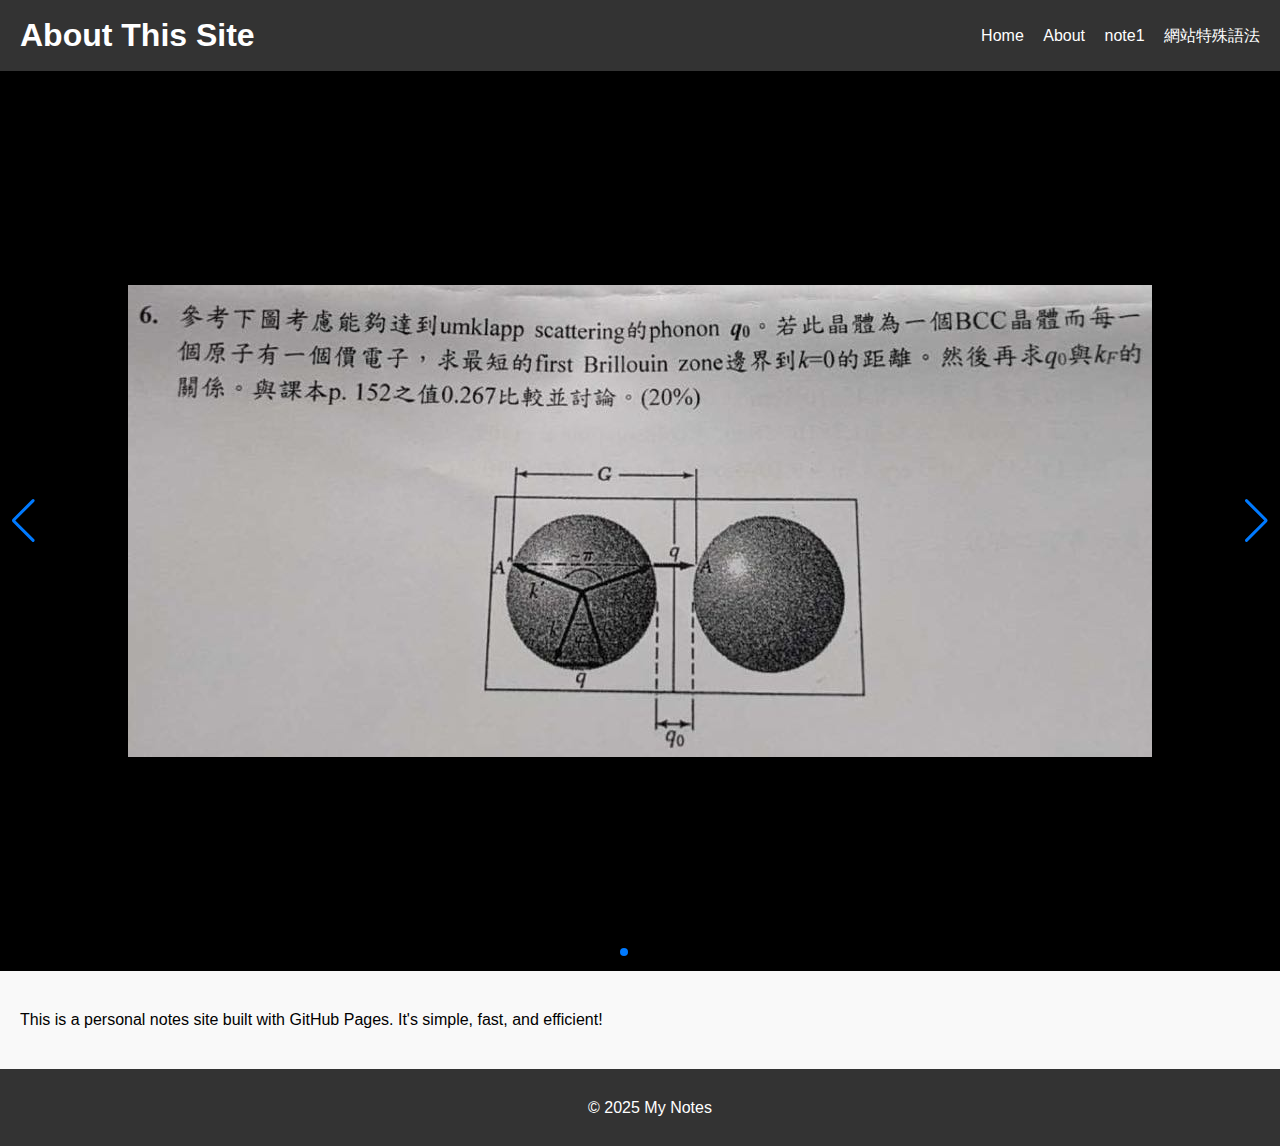
<file: index.html>
<!DOCTYPE html>
<html lang="en">
<head>
    <meta charset="UTF-8">
    <meta name="viewport" content="width=device-width, initial-scale=1.0">
    <title>About</title>
    <!-- 引入 Swiper 的 CSS -->
    <link rel="stylesheet" href="https://unpkg.com/swiper/swiper-bundle.min.css">
    <!-- 自訂樣式 -->
    <link rel="stylesheet" href="assets/css/style.css">
    <style>
        /* Swiper 基本樣式 */
        .swiper {
            width: 100%;
            height: 100vh; /* 設定輪播高度 */
        }
        .swiper-slide {
            display: flex;
            justify-content: center;
            align-items: center;
            background: #000;
        }
        .swiper-slide img {
            max-width: 100%;
            max-height: 100%;
            object-fit: contain; /* 確保圖片完整顯示 */
        }

        /* 網站樣式 */
        body {
            font-family: Arial, sans-serif;
            margin: 0;
            padding: 0;
        }
        header {
            background: #333;
            color: white;
            padding: 10px 20px;
            display: flex;
            justify-content: space-between;
            align-items: center;
        }
        header h1 {
            margin: 0;
        }
        nav a {
            color: white;
            margin-left: 15px;
            text-decoration: none;
        }
        nav a:hover {
            text-decoration: underline;
        }
        main {
            padding: 20px;
        }
        footer {
            background: #333;
            color: white;
            text-align: center;
            padding: 10px;
            position: relative;
            bottom: 0;
            width: 100%;
        }
    </style>
</head>
<body>
    <!-- 頁首 -->
    <header>
        <h1>About This Site</h1>
        <nav>
            <a href="index.html">Home</a>
            <a href="about.html">About</a>
            <a href="notes/note1.html">note1</a>
            <a href="notes/note2.html">網站特殊語法</a>
        </nav>
    </header>

    <!-- 輪播圖片區域 -->
    <div class="swiper">
        <div class="swiper-wrapper">
            <div class="swiper-slide">
                <img src="photos/photo1.jpg" alt="圖片 1">
            </div>
            <div class="swiper-slide">
                <img src="photos/photo2.jpg" alt="圖片 2">
            </div>
            <div class="swiper-slide">
                <img src="photos/photo3.jpg" alt="圖片 3">
            </div>
        </div>
        <!-- 左右箭頭 -->
        <div class="swiper-button-next"></div>
        <div class="swiper-button-prev"></div>
        <!-- 分頁圓點 -->
        <div class="swiper-pagination"></div>
    </div>

    <!-- 主要內容 -->
    <main>
        <p>This is a personal notes site built with GitHub Pages. It's simple, fast, and efficient!</p>
    </main>

    <!-- 頁腳 -->
    <footer>
        <p>&copy; 2025 My Notes</p>
    </footer>

    <!-- 引入 Swiper 的 JavaScript -->
    <script src="https://unpkg.com/swiper/swiper-bundle.min.js"></script>
    <script>
        const swiper = new Swiper('.swiper', {
            loop: true, // 無限循環
            navigation: {
                nextEl: '.swiper-button-next',
                prevEl: '.swiper-button-prev',
            },
            pagination: {
                el: '.swiper-pagination',
                clickable: true,
            },
        });
    </script>
</body>
</html>
</file>
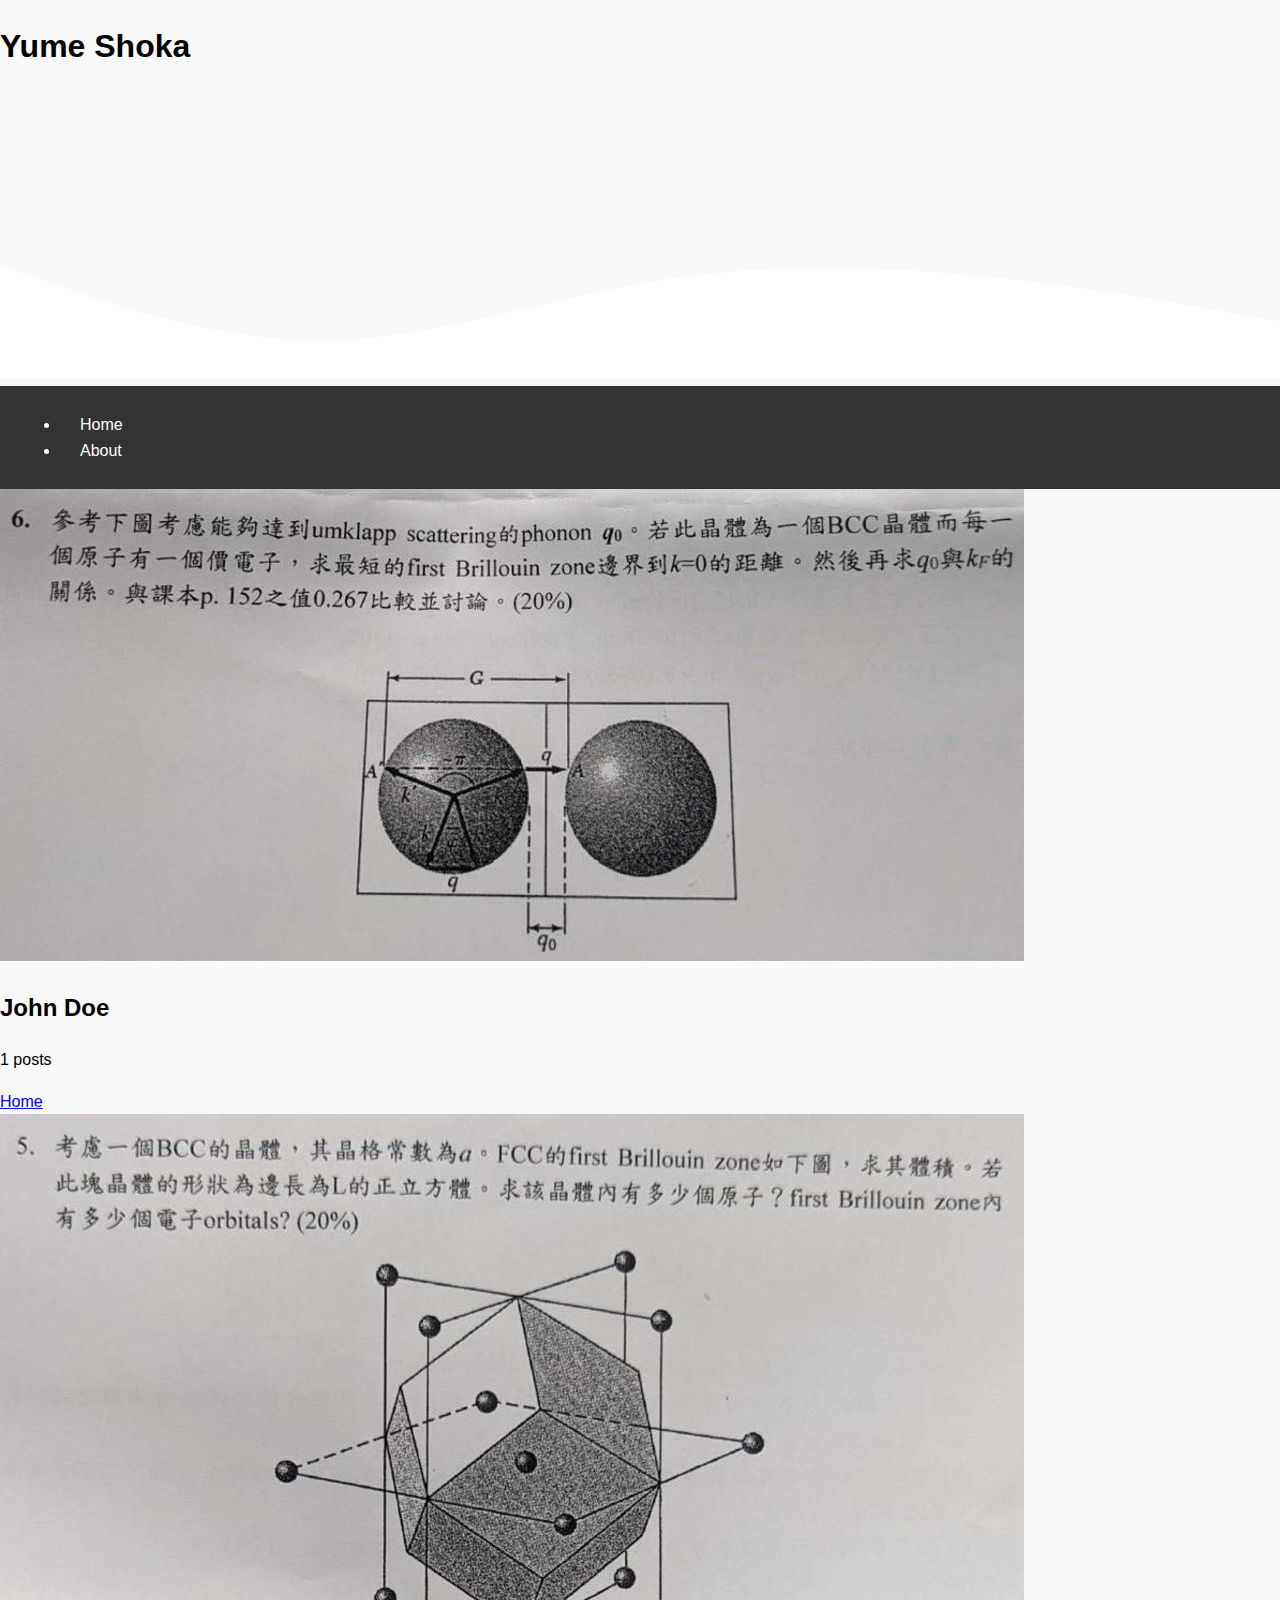
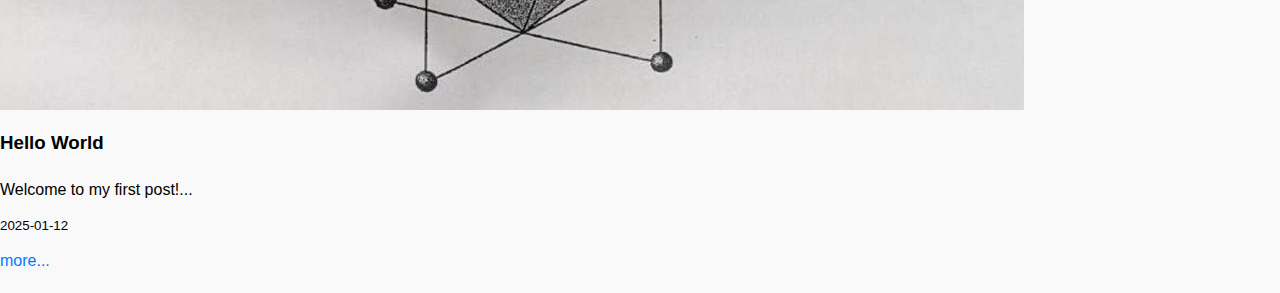
<file: about.html>
<!DOCTYPE html>
<html lang="en">
<head>
  <meta charset="UTF-8">
  <meta name="viewport" content="width=device-width, initial-scale=1.0">
  <title>Yume Shoka</title>
  <link rel="stylesheet" href="assets/css/style.css">
</head>
<body>
  <!-- 頂部區塊 -->
  <header class="header">
    <div class="header-content">
      <h1>Yume Shoka</h1>
    </div>
    <!-- 動態波浪 -->
    <div class="wave-container">
      <svg class="wave" xmlns="http://www.w3.org/2000/svg" viewBox="0 0 1440 320">
        <path fill="#ffffff" fill-opacity="1" d="M0,192L60,213.3C120,235,240,277,360,277.3C480,277,600,235,720,213.3C840,192,960,192,1080,202.7C1200,213,1320,235,1380,245.3L1440,256L1440,320L1380,320C1320,320,1200,320,1080,320C960,320,840,320,720,320C600,320,480,320,360,320C240,320,120,320,60,320L0,320Z"></path>
      </svg>
    </div>
  </header>

  <!-- 頁面清單 -->
  <nav class="navbar">
    <ul>
      <li><a href="index.html">Home</a></li>
      <li><a href="about.html">About</a></li>
    </ul>
  </nav>

  <!-- 主頁內容 -->
  <main class="content">
    <section class="profile">
      <img src="photos/photo1.jpg" alt="Avatar" class="avatar">
      <h2>John Doe</h2>
      <p>1 posts</p>
      <a href="index.html" class="btn">Home</a>
    </section>

    <section class="post-list">
      <article class="post">
        <img src="photos/photo2.jpg" alt="Post Image">
        <div class="post-info">
          <h3>Hello World</h3>
          <p>Welcome to my first post!...</p>
          <p><small>2025-01-12</small></p>
          <a href="post1.html" class="more">more...</a>
        </div>
      </article>
    </section>
  </main>
</body>
</html>
</file>
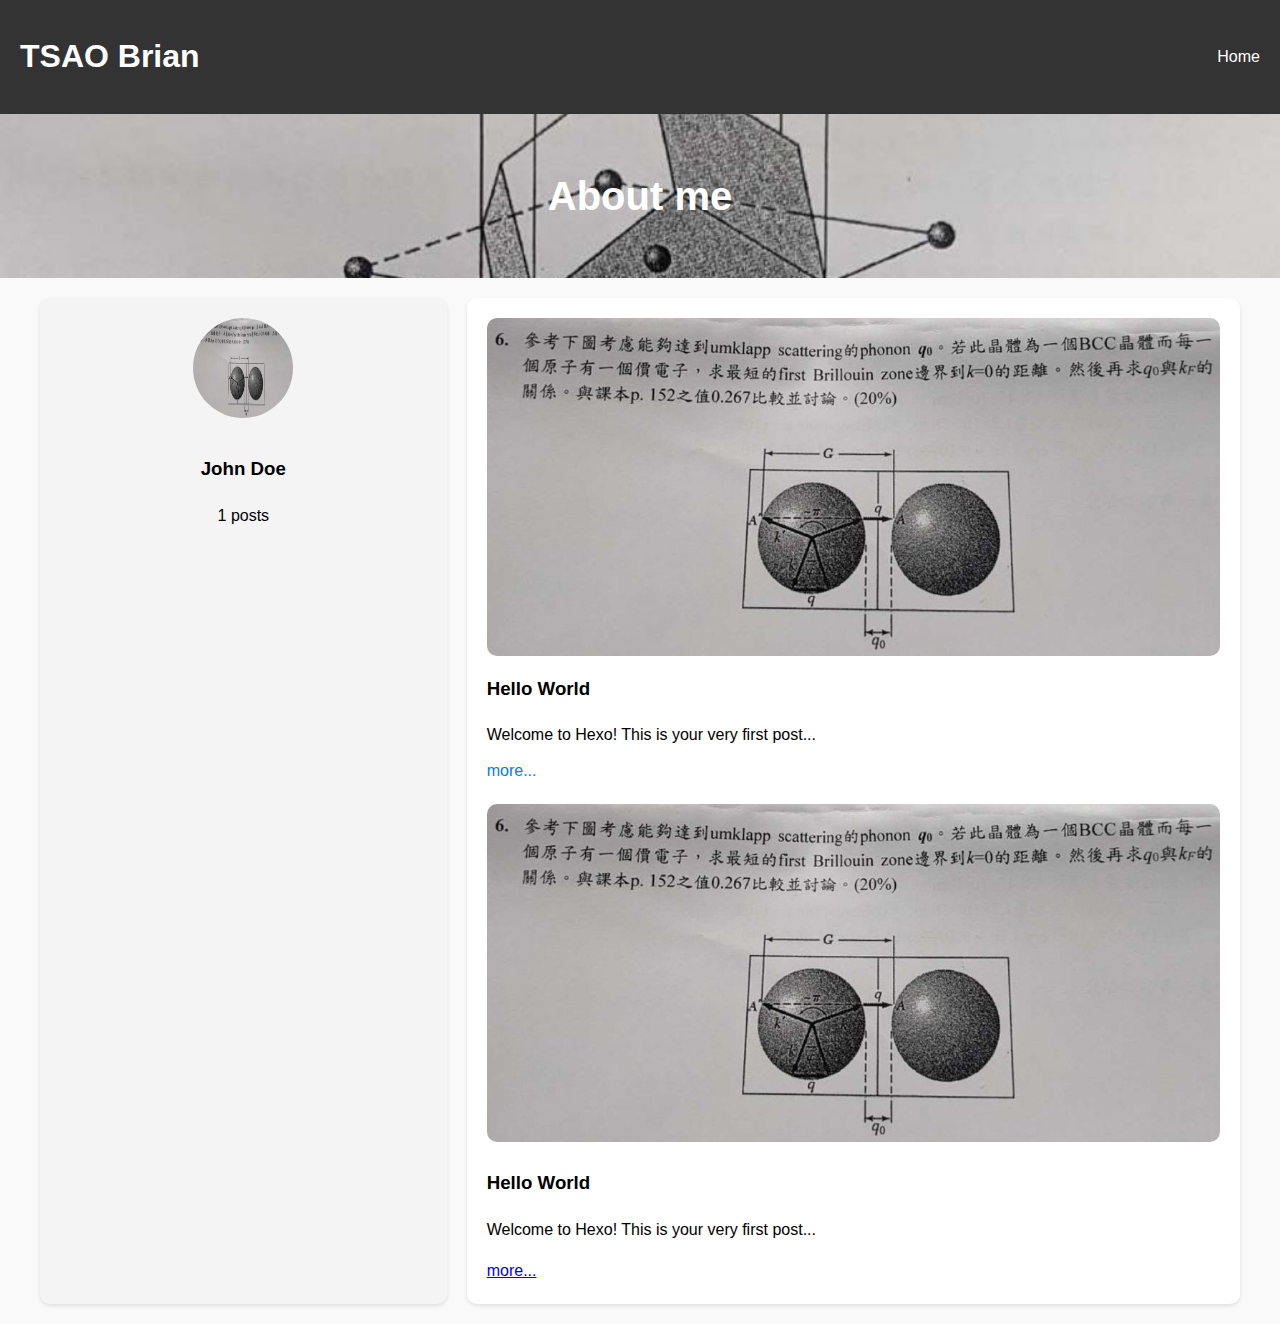
<file: test.html>
<!DOCTYPE html>
<html lang="en">
<head>
  <meta charset="UTF-8">
  <meta name="viewport" content="width=device-width, initial-scale=1.0">
  <title>TSAO Brian</title>
  <link rel="stylesheet" href="assets/css/style.css">
</head>
<body>
  <!-- 上半部 Navbar -->
  <header class="navbar">
    <h1>TSAO Brian</h1>
    <nav>
      <a href="index.html">Home</a>
    </nav>
  </header>

  <!-- 上半部 Hero -->
  <section class="hero">
    <div class="hero-content">
      <h2>About me</h2>
    </div>
  </section>

  <!-- 下半部主要內容 -->
  <main class="main-content">
    <!-- 左側個人資訊 -->
    <section class="left-column">
      <div class="profile">
        <img class="profile-img" src="photos/photo1.jpg" alt="Profile Picture">
        <h3>John Doe</h3>
        <p>1 posts</p>
      </div>
    </section>

    <!-- 右側文章列表 -->
    <section class="right-column">
      <article class="post">
        <img class="post-img" src="photos/photo1.jpg" alt="Post Thumbnail">
        <h3>Hello World</h3>
        <p>Welcome to Hexo! This is your very first post...</p>
        <a href="#">more...</a>
      </article>
      <article class="post1">
        <img class="post-img" src="photos/photo1.jpg" alt="Post Thumbnail">
        <h3>Hello World</h3>
        <p>Welcome to Hexo! This is your very first post...</p>
        <a href="#">more...</a>
      </article>
    </section>
  </main>
</body>
</html>
</file>
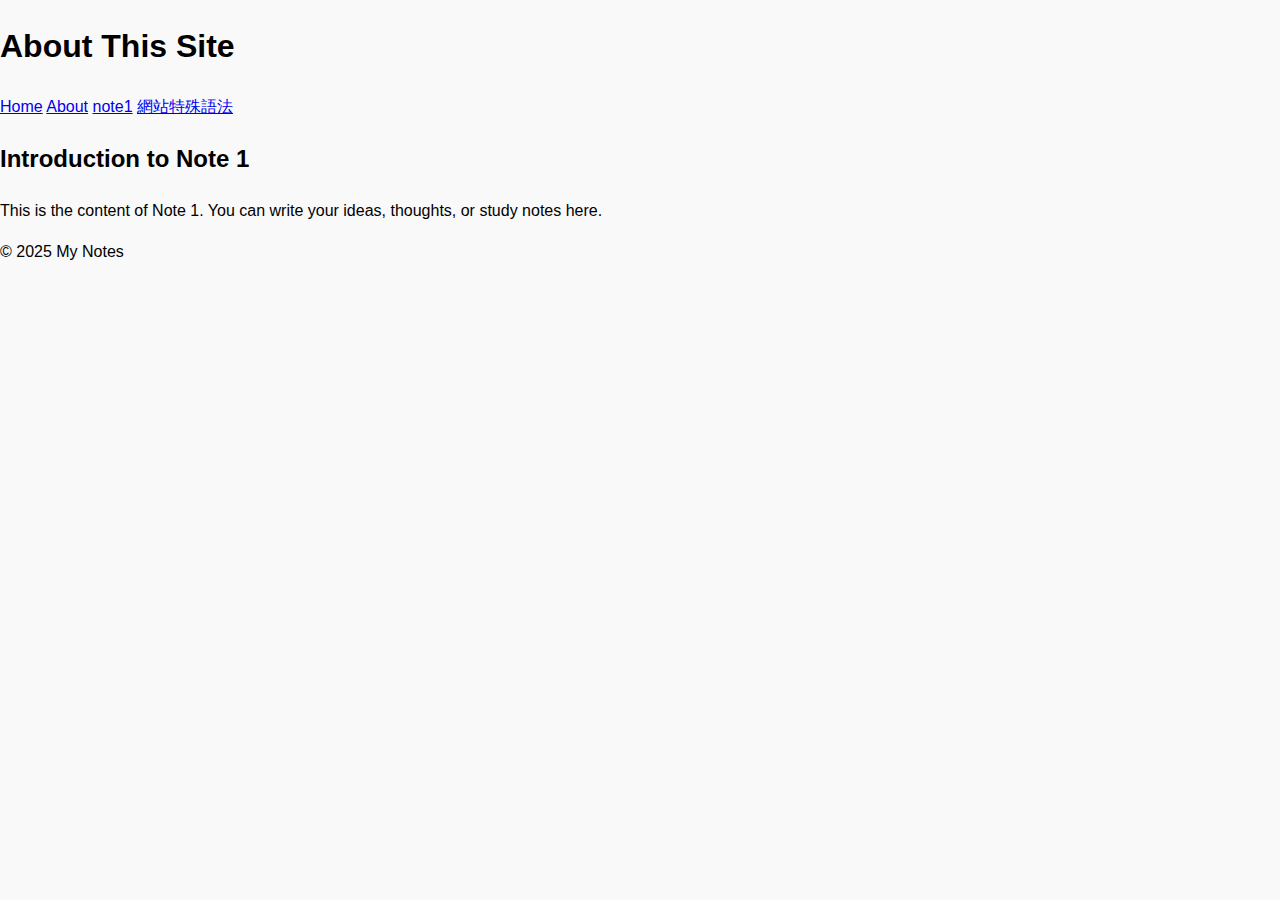
<file: notes/note1.html>
<!DOCTYPE html>
<html lang="en">
<head>
    <meta charset="UTF-8">
    <meta name="viewport" content="width=device-width, initial-scale=1.0">
    <title>Note 1</title>
    <link rel="stylesheet" href="../assets/css/style.css">
</head>
<body>
    <header>
        <h1>About This Site</h1>
        <nav>
            <a href="../index.html">Home</a>
            <a href="../about.html">About</a>
            <a href="note1.html">note1</a>
            <a href="note2.html">網站特殊語法</a>
        </nav>
    </header>
    <main>
        <h2>Introduction to Note 1</h2>
        <p>This is the content of Note 1. You can write your ideas, thoughts, or study notes here.</p>
    </main>
    <footer>
        <p>&copy; 2025 My Notes</p>
    </footer>
</body>
</html>
</file>
<file: assets/css/style.css>
/* 基本樣式 */
body {
  margin: 0;
  font-family: Arial, sans-serif;
  line-height: 1.6;
  background-color: #f9f9f9;
}

/* Navbar 樣式 */
.navbar {
  display: flex;
  justify-content: space-between;
  align-items: center;
  background-color: #333;
  color: #fff;
  padding: 10px 20px;
}

.navbar a {
  color: #fff;
  text-decoration: none;
  margin-left: 20px;
}

/* Hero 樣式 */
.hero {
  background-image: url('../../photos/photo2.jpg');
  background-size: cover;
  background-position: center;
  color: #fff;
  text-align: center;
  padding: 50px 0;
}

.hero-content h2 {
  font-size: 2.5em;
  margin: 0;
}

/* 下半部主要內容區域 */
.main-content {
  display: flex;
  max-width: 1200px;
  margin: 20px auto;
  gap: 20px;
  padding: 0 20px;
}

/* 左側欄位 */
.left-column {
  flex: 1;
  background-color: #f4f4f4;
  padding: 20px;
  border-radius: 10px;
  box-shadow: 0 2px 4px rgba(0, 0, 0, 0.1);
  text-align: center;
}

.profile-img {
  width: 100px;
  height: 100px;
  border-radius: 50%;
  margin-bottom: 10px;
}

/* 右側欄位 */
.right-column {
  flex: 2;
  background-color: #fff;
  padding: 20px;
  border-radius: 10px;
  box-shadow: 0 2px 4px rgba(0, 0, 0, 0.1);
}

.post {
  margin-bottom: 20px;
}

.post-img {
  width: 100%;
  height: auto;
  border-radius: 10px;
}

.post h3 {
  margin-top: 10px;
}

.post p {
  margin: 10px 0;
}

.post a {
  color: #007bff;
  text-decoration: none;
}
</file>
